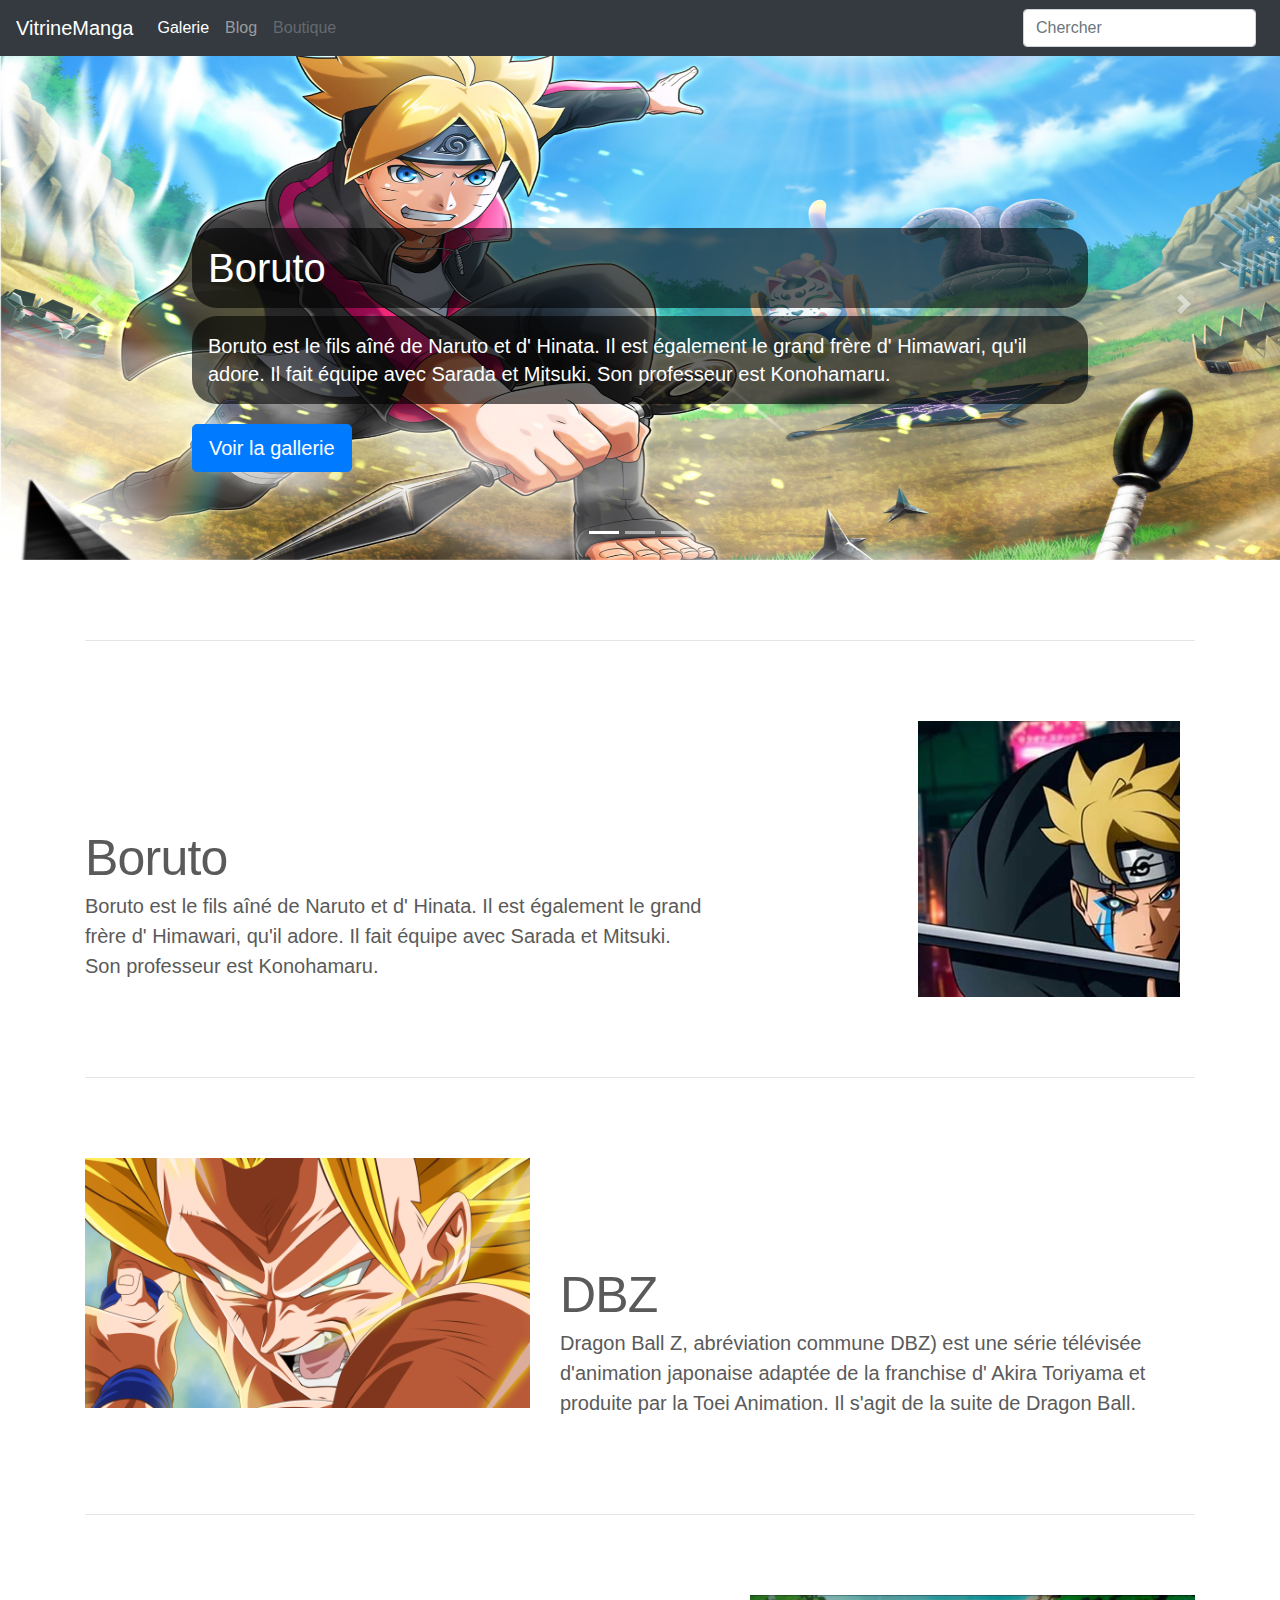
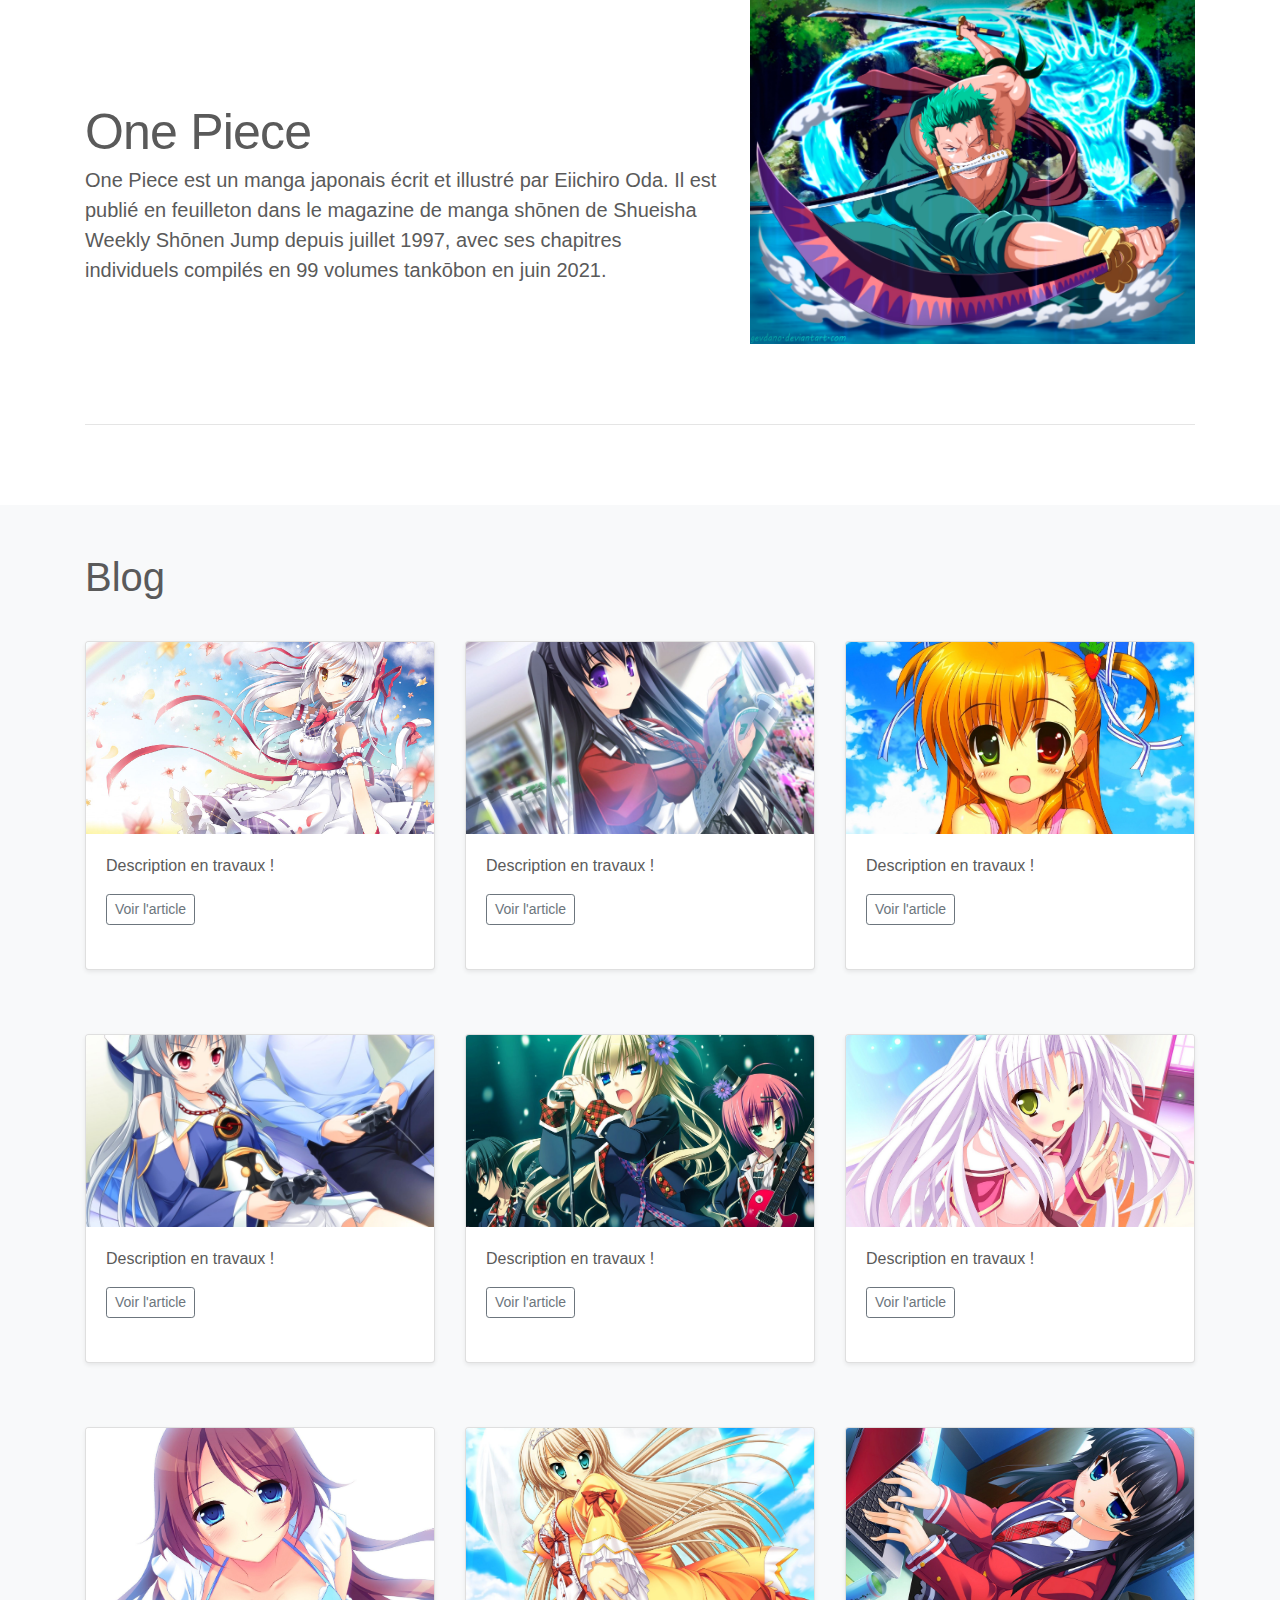
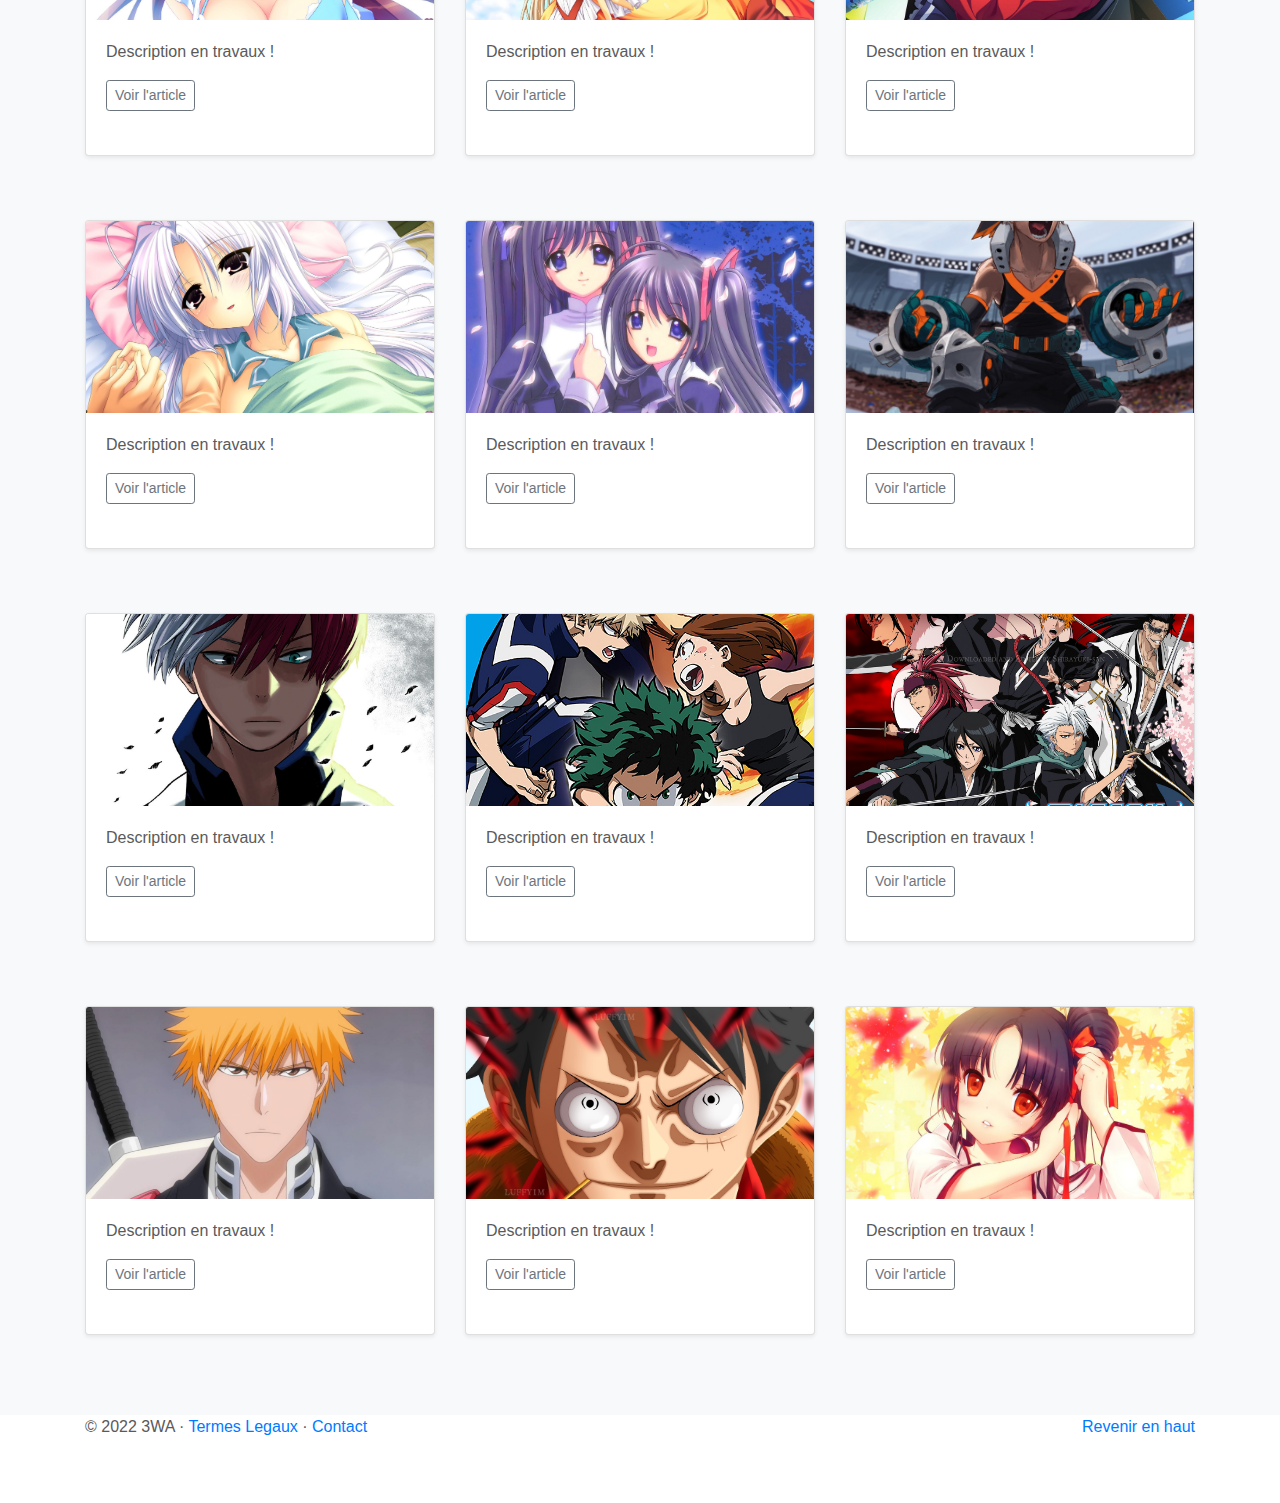
<file: index.html>
<!DOCTYPE html>
<html lang="fr">
    <head>
        <meta charset="UTF-8">
        <meta http-equiv="X-UA-Compatible" content="IE=edge">
        <meta name="viewport" content="width=device-width, initial-scale=1.0, shrink-to-fit=no">

        <!-- Bootstrap CSS -->
        <link rel="stylesheet" href="https://stackpath.bootstrapcdn.com/bootstrap/4.3.1/css/bootstrap.min.css" integrity="sha384-ggOyR0iXCbMQv3Xipma34MD+dH/1fQ784/j6cY/iJTQUOhcWr7x9JvoRxT2MZw1T" crossorigin="anonymous">
        <!-- Custom CSS -->
        <link rel="stylesheet" href="css/styles.css">

        <title>Projet libre</title>
    </head>

    <body>

        <header>
            <nav class="navbar navbar-expand-md navbar-dark fixed-top bg-dark">
                <a class="navbar-brand" href="#">VitrineManga</a>
                <button class="navbar-toggler" type="button" data-toggle="collapse" data-target="#navbarCollapse" aria-controls="navbarCollapse" aria-expanded="false" aria-label="Toggle navigation">
                    <span class="navbar-toggler-icon"></span>
                </button>
                <div class="collapse navbar-collapse" id="navbarCollapse">
                    <ul class="navbar-nav mr-auto">
                        <li class="nav-item active">
                            <a class="nav-link" href="#img">Galerie<span class="sr-only">(current)</span></a>
                        </li>
                        <li class="nav-item">
                            <a class="nav-link" href="#main">Blog</a>
                        </li>
                        <li class="nav-item">
                             <a class="nav-link disabled" href="#">Boutique</a>
                        </li>
                    </ul>
                    <form class="form-inline mt-2 mt-md-0">
                        <input class="form-control mr-sm-2" id="input" type="search" placeholder="Chercher" aria-label="Recherche">
                    </form>
                </div>
            </nav>
        </header>

        <main role="main">

            <div id="myCarousel" class="carousel slide" data-ride="carousel">
                <ol class="carousel-indicators">
                    <li data-target="#myCarousel" data-slide-to="0" class="active"></li>
                    <li data-target="#myCarousel" data-slide-to="1"></li>
                    <li data-target="#myCarousel" data-slide-to="2"></li>
                </ol>
                <div class="carousel-inner">
                    <div class="carousel-item active">
                        <img class="first-slide" src="./image/R (13).jpg" alt="First slide">
                        <div class="container">
                            <div class="carousel-caption text-left">
                                <h1>Boruto</h1>
                                <p>Boruto est le fils aîné de Naruto et d' Hinata. Il est également le grand frère d' Himawari, qu'il adore. Il fait équipe avec Sarada et Mitsuki. Son professeur est Konohamaru.</p>
                                <p><a class="btn btn-lg btn-primary" href="#img" role="button">Voir la gallerie</a></p>
                            </div>
                        </div>
                    </div>
                    <div class="carousel-item">
                        <img class="second-slide" src="./image/wallpapersden.com_one-piece-team-art_2560x1080.jpg" alt="Second slide">
                        <div class="container">
                            <div class="carousel-caption">
                                <h1>One Piece</h1>
                                <p>One Piece est un manga japonais écrit et illustré par Eiichiro Oda. Il est publié en feuilleton dans le magazine de manga shōnen de Shueisha Weekly Shōnen Jump depuis juillet 1997, avec ses chapitres individuels compilés en 99 volumes tankōbon en juin 2021.</p>
                                <p><a class="btn btn-lg btn-primary" href="#img" role="button">Voir la gallerie</a></p>
                            </div>
                        </div>
                    </div>
                    <div class="carousel-item">
                        <img class="third-slide" src="./image/R (12).jpg" alt="Third slide">
                        <div class="container">
                            <div class="carousel-caption text-right">
                                <h1>DBZ</h1>
                                <p>Dragon Ball Z, abréviation commune DBZ) est une série télévisée d'animation japonaise adaptée de la franchise d' Akira Toriyama et produite par la Toei Animation. Il s'agit de la suite de Dragon Ball.</p>
                                <p><a class="btn btn-lg btn-primary" href="#img" role="button">Voir la gallerie</a></p>
                            </div>
                        </div>
                    </div>
                </div>
                <a class="carousel-control-prev" href="#myCarousel" role="button" data-slide="prev">
                    <span class="carousel-control-prev-icon" aria-hidden="true"></span>
                    <span class="sr-only">Previous</span>
                </a>
                <a class="carousel-control-next" href="#myCarousel" role="button" data-slide="next">
                    <span class="carousel-control-next-icon" aria-hidden="true"></span>
                    <span class="sr-only">Next</span>
                </a>
            </div>

            <div class="container marketing" id="main">

                <hr class="featurette-divider">

                <div class="row featurette block">
                    <div class="col-md-7">
                        <h2 class="featurette-heading">Boruto <span class="text-muted"></span></h2>
                        <p class="lead">Boruto est le fils aîné de Naruto et d' Hinata. Il est également le grand frère d' Himawari, qu'il adore. Il fait équipe avec Sarada et Mitsuki. Son professeur est Konohamaru.</p>
                    </div>
                    <div class="col-md-5 img-parallax" data-speed="2">
                        <img class="featurette-image img-fluid mx-auto" src="./image/4c6ee25042b014561effb42bad9269a9.jpg" data-src="holder.js/500x500/auto" alt="IMAGE ICI">
                    </div>
                </div>

                <hr class="featurette-divider">

                <div class="row featurette">
                    <div class="col-md-7 order-md-2">
                        <h2 class="featurette-heading">DBZ<span class="text-muted"></span></h2>
                        <p class="lead">Dragon Ball Z, abréviation commune DBZ) est une série télévisée d'animation japonaise adaptée de la franchise d' Akira Toriyama et produite par la Toei Animation. Il s'agit de la suite de Dragon Ball.</p>
                    </div>
                    <div class="col-md-5 order-md-1">
                        <img class="featurette-image img-fluid mx-auto" src="./image/R (11).jpg" data-src="holder.js/500x500/auto" alt="IMAGE ICI">
                    </div>
                </div>

                <hr class="featurette-divider">

                <div class="row featurette">
                    <div class="col-md-7">
                        <h2 class="featurette-heading">One Piece <span class="text-muted"></span></h2>
                        <p class="lead">One Piece est un manga japonais écrit et illustré par Eiichiro Oda. Il est publié en feuilleton dans le magazine de manga shōnen de Shueisha Weekly Shōnen Jump depuis juillet 1997, avec ses chapitres individuels compilés en 99 volumes tankōbon en juin 2021.</p>
                    </div>
                    <div class="col-md-5">
                        <img class="featurette-image img-fluid mx-auto" src="./image/1008181.jpg" data-src="holder.js/500x500/auto" alt="IMAGE ICI">
                    </div>
                </div>

                <hr class="featurette-divider">
            </div>

            <div class="album py-5 bg-light" id="img">
                <div class="container">
                    <h1>Blog</h1>
                    <div class="row" id="imagesAlbum">
                    </div>
                </div>
            </div>

            <footer class="container">
                <p class="float-right"><a href="#">Revenir en haut</a></p>
                <p>&copy; 2022 3WA &middot; <a href="#">Termes Legaux</a> &middot; <a href="#">Contact</a></p>
            </footer>
        </main>

        <div id="popup" class="popup">
            <div class="popup-content">
                <div class="popup-head">
                    <span class="close">×</span>
                    <h2>Abonnez-vous à notre newsletter !</h2>
                </div>
                <div class="popup-main form-control">
                    <input type="email" id="email" placeholder="Votre email"/>
                    <button class="btn-dark" type="submit">VALIDER</button>
                </div>
            </div>
        </div>

        <!-- jQuery first, then Popper.js, then Bootstrap JS -->
        <script src="https://code.jquery.com/jquery-3.3.1.slim.min.js" integrity="sha384-q8i/X+965DzO0rT7abK41JStQIAqVgRVzpbzo5smXKp4YfRvH+8abtTE1Pi6jizo" crossorigin="anonymous"></script>
        <script src="https://cdnjs.cloudflare.com/ajax/libs/popper.js/1.14.7/umd/popper.min.js" integrity="sha384-UO2eT0CpHqdSJQ6hJty5KVphtPhzWj9WO1clHTMGa3JDZwrnQq4sF86dIHNDz0W1" crossorigin="anonymous"></script>
        <script src="https://stackpath.bootstrapcdn.com/bootstrap/4.3.1/js/bootstrap.min.js" integrity="sha384-JjSmVgyd0p3pXB1rRibZUAYoIIy6OrQ6VrjIEaFf/nJGzIxFDsf4x0xIM+B07jRM" crossorigin="anonymous"></script>
        <!-- Optional JavaScript -->
        <script src="./projetLibre.js"></script>
    </body>
</html>
</file>
<file: css/styles.css>
/* GLOBAL STYLES
-------------------------------------------------- */
/* Padding below the footer and lighter body text */

body {
    padding-top: 3rem;
    padding-bottom: 3rem;
    color: #5a5a5a;
}


/* CUSTOMIZE THE CAROUSEL
-------------------------------------------------- */

/* Carousel base class */
.carousel {
    margin-bottom: 4rem;
}
/* Since positioning the image, we need to help out the caption */
.carousel-caption {
    bottom: 3rem;
    z-index: 0;
}

/* Declare heights because of positioning of img element */
.carousel-item {
    height: 32rem;
    background-color: #777;
}
.carousel-item > img {
    position: absolute;
    top: 0;
    left: 0;
    min-width: 100%;
    height: 32rem;
}


/* MARKETING CONTENT
-------------------------------------------------- */

/* Center align the text within the three columns below the carousel */
.marketing .col-lg-4 {
    margin-bottom: 1.5rem;
    text-align: center;
}
.marketing h2 {
    font-weight: 400;
}
.marketing .col-lg-4 p {
    margin-right: .75rem;
    margin-left: .75rem;
}


/* Featurettes
------------------------- */

.featurette-divider {
    margin: 5rem 0; /* Space out the Bootstrap <hr> more */
}

/* Thin out the marketing headings */
.featurette-heading {
    font-weight: 300;
    line-height: 1;
    letter-spacing: -.05rem;
}


/* RESPONSIVE CSS
-------------------------------------------------- */

@media (min-width: 40em) {
    /* Bump up size of carousel content */
    .carousel-caption p {
        margin-bottom: 1.25rem;
        font-size: 1.25rem;
        line-height: 1.4;
    }

    .featurette-heading {
        font-size: 50px;
    }
}

@media (min-width: 62em) {
    .featurette-heading {
        margin-top: 7rem;
    }
}

:root {
    --jumbotron-padding-y: 3rem;
}

.jumbotron {
    padding-top: var(--jumbotron-padding-y);
    padding-bottom: var(--jumbotron-padding-y);
    margin-bottom: 0;
    background-color: #fff;
}
@media (min-width: 768px) {
    .jumbotron {
        padding-top: calc(var(--jumbotron-padding-y) * 2);
        padding-bottom: calc(var(--jumbotron-padding-y) * 2);
    }
}

.jumbotron p:last-child {
    margin-bottom: 0;
}

.jumbotron-heading {
    font-weight: 300;
}

.jumbotron .container {
    max-width: 40rem;
}

.carousel-caption h1, .carousel-caption p:first-of-type {
    padding: 1rem;
    background-color: rgba(0,0,0,0.6);
    border-radius: 25px;
}

.block{
    width: 100%;
    height: 100%;
    position: relative;
    overflow: hidden;
}

.img-parallax {
    width: 100vmax;
    z-index: -1;
    position: absolute;
    left: 75%;
    pointer-events: none
}

.popup {
    display: none;
    position: fixed;
    z-index: 1;
    padding-top: 15rem;
    top: 0;
    width: 100%;
    height: 100%;
    overflow: auto;
    background-color: rgba(0,0,0,0.4);
}
.popup-content {
    margin: auto;
    width: 60%;
    box-shadow: 0 4px 8px 0 rgba(0,0,0,0.2),0 6px 20px 0 rgba(0,0,0,0.19);
    animation-name: animatetop;
    animation-duration: 0.4s;
    text-align: center;
}

.popup-head {
    padding: 1.5rem 2rem;
    background-color: #3d3d3d;
    color: white;
}
.popup-main {
    padding: 1.5rem;
    height: 5rem;
}
.popup-main input[type="text"]{
    width: 30%;
    height: 1rem;
    font-size: 15px;
}
.popup-main input[type="submit"]{
    padding: 0.5rem;
    font-size: 15px;
    font-weight: bold;
    background-color: #333;
    outline: none;
    border: none;
    color: #fff;
    cursor: pointer;
}

@keyframes animatetop {
    from {top:-20rem; opacity:0}
    to {top:0; opacity:1}
}

.close {
    color: #646262;
    font-size: 2rem;
    font-weight: bold;
}
.close:hover, .close:focus {
    color: #fff;
    text-decoration: none;
    cursor: pointer;
}
</file>
